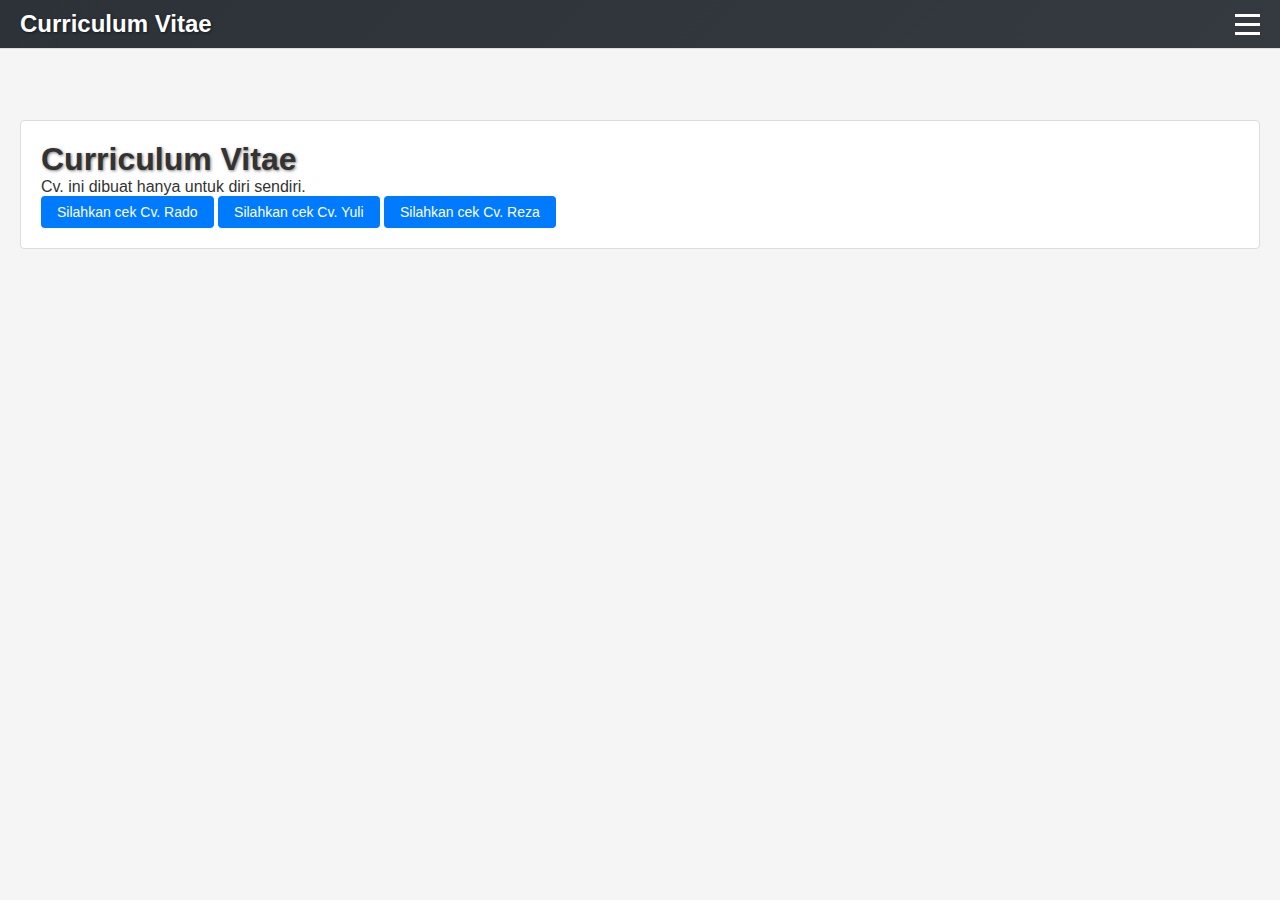
<file: index.html>
<!DOCTYPE html>
<html lang="id">
<head>
    <meta charset="UTF-8">
    <meta name="viewport" content="width=device-width, initial-scale=1.0">
    <title>Curriculum Vitae</title>
    <link rel="stylesheet" href="style.css">
</head>
<body>
    <header>
        <div class="logo"><a href="index.html">Curriculum Vitae</a></div>
        <div class="hamburger" id="hamburger" onclick="toggleMenu()">
            <div></div>
            <div></div>
            <div></div>
        </div>    
        <div class="menu" id="menu">
            <a href="index.html">Home</a>
            <a href="about.html">About</a>
            <a href="services.html">Services</a>
            <a href="contact.html">Contact</a>
        </div>
    </header>

    <main>
        <div class="card">
            <h1>Curriculum Vitae</h1>
            <p>Cv. ini dibuat hanya untuk diri sendiri.</p>
            <a href="rado.html" class="btn">Silahkan cek Cv. Rado</a>
            <a href="yuli.html" class="btn">Silahkan cek Cv. Yuli</a>
            <a href="reza.html" class="btn">Silahkan cek Cv. Reza</a>
        </div>
    </main>
    <script>
        // Toggle menu
        function toggleMenu() {
            const menu = document.getElementById('menu');
            const hamburger = document.getElementById('hamburger');
            menu.classList.toggle('show');
            hamburger.classList.toggle('open');
        }
    </script>
</body>
</html>
</file>
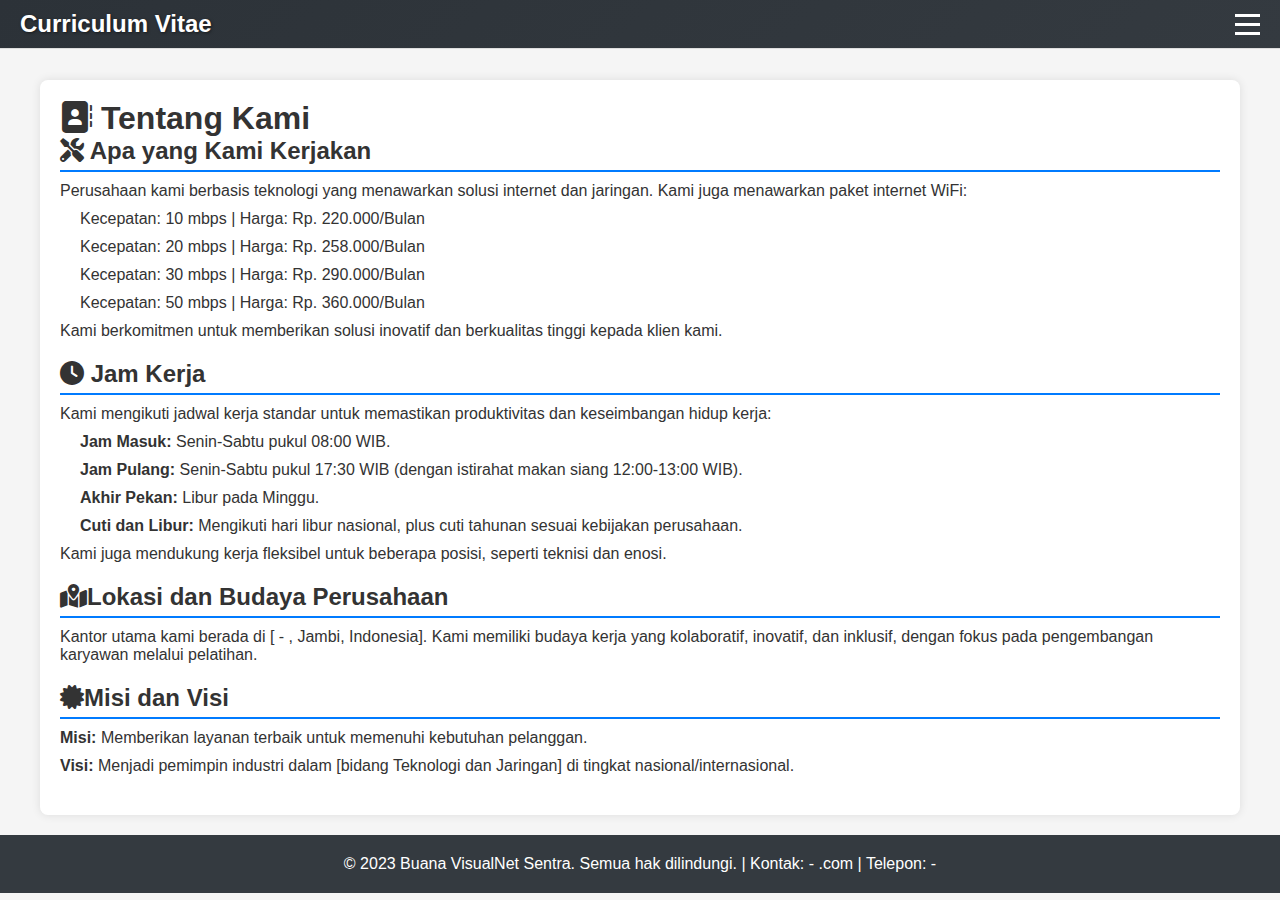
<file: about.html>
<!DOCTYPE html>
<html lang="id">
<head>
    <meta charset="UTF-8">
    <meta name="viewport" content="width=device-width, initial-scale=1.0">
    <title>Tentang Kami</title>
    <link rel="stylesheet" href="style.css">
    <link rel="stylesheet" href="https://cdnjs.cloudflare.com/ajax/libs/font-awesome/6.0.0/css/all.min.css">
</head>
<body>
    <header>
        <div class="logo"><a href="index.html">Curriculum Vitae</a></div>
        <div class="hamburger" id="hamburger" onclick="toggleMenu()">
            <div></div>
            <div></div>
            <div></div>
        </div>    
        <div class="menu" id="menu">
            <a href="index.html">Home</a>
            <a href="about.html">About</a>
            <a href="services.html">Services</a>
            <a href="contact.html">Contact</a>
        </div>
    </header>
    
    <div class="container">
        <h1><i class="fa fa-address-book"></i> Tentang Kami</h1>
        
        <div class="section">
            <h2><i class="fas fa-tools"></i> Apa yang Kami Kerjakan</h2>
            <p>Perusahaan kami berbasis teknologi yang menawarkan solusi internet dan jaringan. Kami juga menawarkan paket internet WiFi:</p>
            <ul>
                <li>Kecepatan: 10 mbps | Harga: Rp. 220.000/Bulan</li>
                <li>Kecepatan: 20 mbps | Harga: Rp. 258.000/Bulan</li>
                <li>Kecepatan: 30 mbps | Harga: Rp. 290.000/Bulan</li>
                <li>Kecepatan: 50 mbps | Harga: Rp. 360.000/Bulan</li>
            </ul>
            <p>Kami berkomitmen untuk memberikan solusi inovatif dan berkualitas tinggi kepada klien kami.</p>
        </div>
        
        <div class="section">
            <h2><i class="fas fa-clock"></i> Jam Kerja</h2>
            <p>Kami mengikuti jadwal kerja standar untuk memastikan produktivitas dan keseimbangan hidup kerja:</p>
            <ul>
                <li><strong>Jam Masuk:</strong> Senin-Sabtu pukul 08:00 WIB.</li>
                <li><strong>Jam Pulang:</strong> Senin-Sabtu pukul 17:30 WIB (dengan istirahat makan siang 12:00-13:00 WIB).</li>
                <li><strong>Akhir Pekan:</strong> Libur pada Minggu.</li>
                <li><strong>Cuti dan Libur:</strong> Mengikuti hari libur nasional, plus cuti tahunan sesuai kebijakan perusahaan.</li>
            </ul>
            <p>Kami juga mendukung kerja fleksibel untuk beberapa posisi, seperti teknisi dan enosi.</p>
        </div>
        
        <div class="section">
            <h2><i class="fas fa-map-marked-alt"></i>Lokasi dan Budaya Perusahaan</h2>
            <p>Kantor utama kami berada di [ - , Jambi, Indonesia]. Kami memiliki budaya kerja yang kolaboratif, inovatif, dan inklusif, dengan fokus pada pengembangan karyawan melalui pelatihan.</p>
        </div>
        
        <div class="section">
            <h2><i class="fas fa-certificate"></i>Misi dan Visi</h2>
            <p><strong>Misi:</strong> Memberikan layanan terbaik untuk memenuhi kebutuhan pelanggan.</p>
            <p><strong>Visi:</strong> Menjadi pemimpin industri dalam [bidang Teknologi dan Jaringan] di tingkat nasional/internasional.</p>
        </div>
    </div>
    
    <div class="footer">
        <p>&copy; 2023 Buana VisualNet Sentra. Semua hak dilindungi. | Kontak: - .com | Telepon: - </p>
    </div>

    <script>
        function toggleMenu() {
            const menu = document.getElementById('menu');
            const hamburger = document.getElementById('hamburger');
            menu.classList.toggle('show');
            hamburger.classList.toggle('open');
        }
    </script>
</body>
</html>
</file>
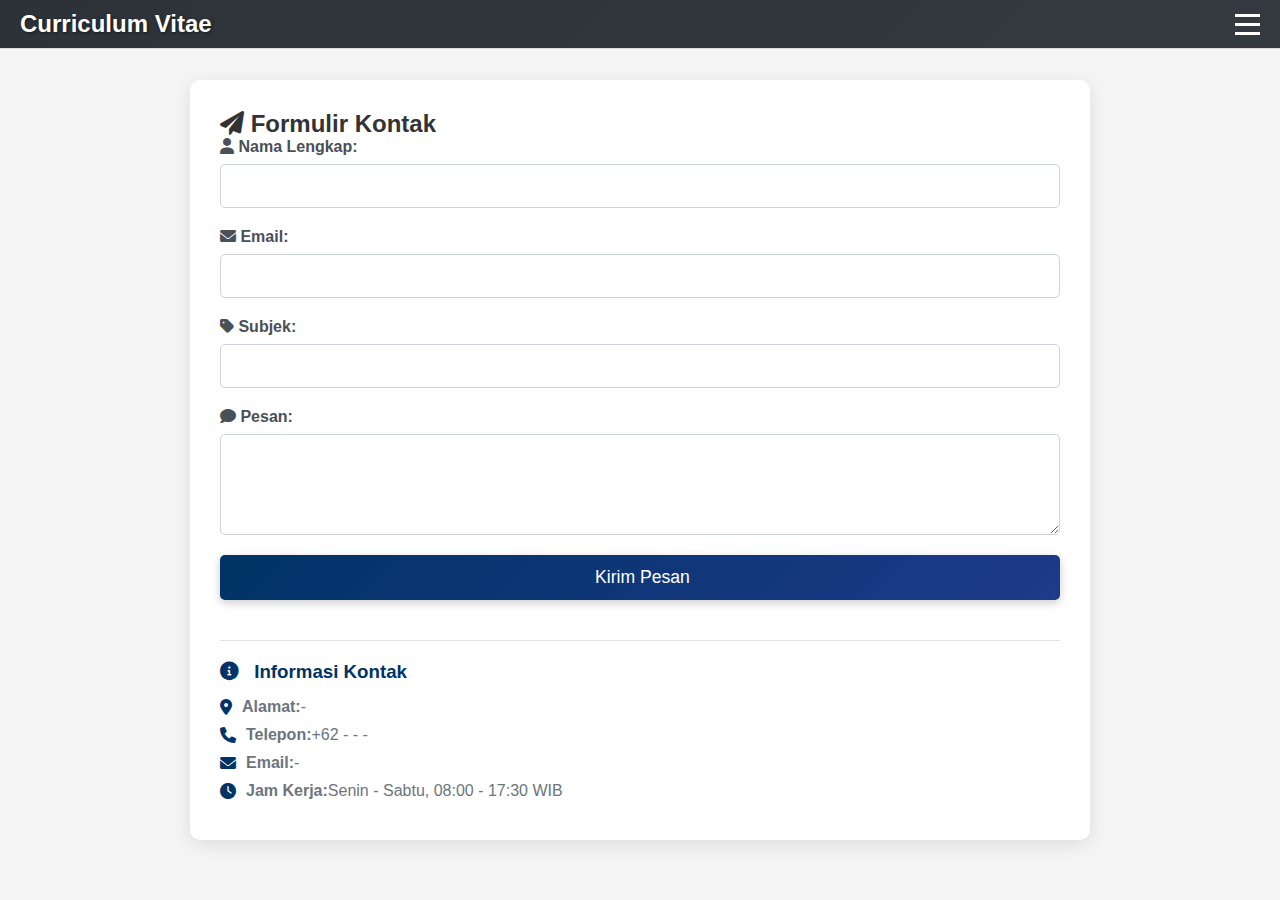
<file: contact.html>
<!DOCTYPE html>
<html lang="id">
<head>
    <meta charset="UTF-8">
    <meta name="viewport" content="width=device-width, initial-scale=1.0">
    <title>Hubungi Kami</title>
    <link rel="stylesheet" href="https://cdnjs.cloudflare.com/ajax/libs/font-awesome/6.0.0/css/all.min.css"> <!-- Untuk ikon -->
    <link rel="stylesheet" href="style.css">
</head>
<body>
    <header>
        <div class="logo"><a href="index.html">Curriculum Vitae</a></div>
        <div class="hamburger" id="hamburger" onclick="toggleMenu()">
            <div></div>
            <div></div>
            <div></div>
        </div>    
        <div class="menu" id="menu">
            <a href="index.html">Home</a>
            <a href="about.html">About</a>
            <a href="services.html">Services</a>
            <a href="contact.html">Contact</a>
        </div>
    </header>
    
    <div class="contact">
        <h2><i class="fas fa-paper-plane"></i> Formulir Kontak</h2>
        <form action="/submit-form" method="post"> <!-- Ganti action dengan endpoint server Anda -->
            <label for="name"><i class="fas fa-user"></i> Nama Lengkap:</label>
            <input type="text" id="name" name="name" required>
            
            <label for="email"><i class="fas fa-envelope"></i> Email:</label>
            <input type="email" id="email" name="email" required>
            
            <label for="subject"><i class="fas fa-tag"></i> Subjek:</label>
            <input type="text" id="subject" name="subject" required>
            
            <label for="message"><i class="fas fa-comment"></i> Pesan:</label>
            <textarea id="message" name="message" rows="5" required></textarea>
            
            <button type="submit"><i class="fas fa-send"></i> Kirim Pesan</button>
        </form>
        
        <div class="contact-info">
            <h3><i class="fas fa-info-circle"></i> Informasi Kontak</h3>
            <p><i class="fas fa-map-marker-alt"></i> <strong>Alamat:</strong> - </p>
            <p><i class="fas fa-phone"></i> <strong>Telepon:</strong> +62 - - - </p>
            <p><i class="fas fa-envelope"></i> <strong>Email:</strong> - </p>
            <p><i class="fas fa-clock"></i> <strong>Jam Kerja:</strong> Senin - Sabtu, 08:00 - 17:30 WIB</p>
        </div>
    </div>

    <script>
        // Animasi sederhana untuk memastikan elemen muncul saat scroll (opsional)
        window.addEventListener('scroll', function() {
            const elements = document.querySelectorAll('.container, .contact-info');
            elements.forEach(el => {
                const rect = el.getBoundingClientRect();
                if (rect.top < window.innerHeight - 100) {
                    el.style.opacity = '1';
                    el.style.transform = 'translateY(0)';
                }
            });
        });

        function toggleMenu() {
            const menu = document.getElementById('menu');
            const hamburger = document.getElementById('hamburger');
            menu.classList.toggle('show');
            hamburger.classList.toggle('open');
        }
    </script>
</body>
</html>
</file>
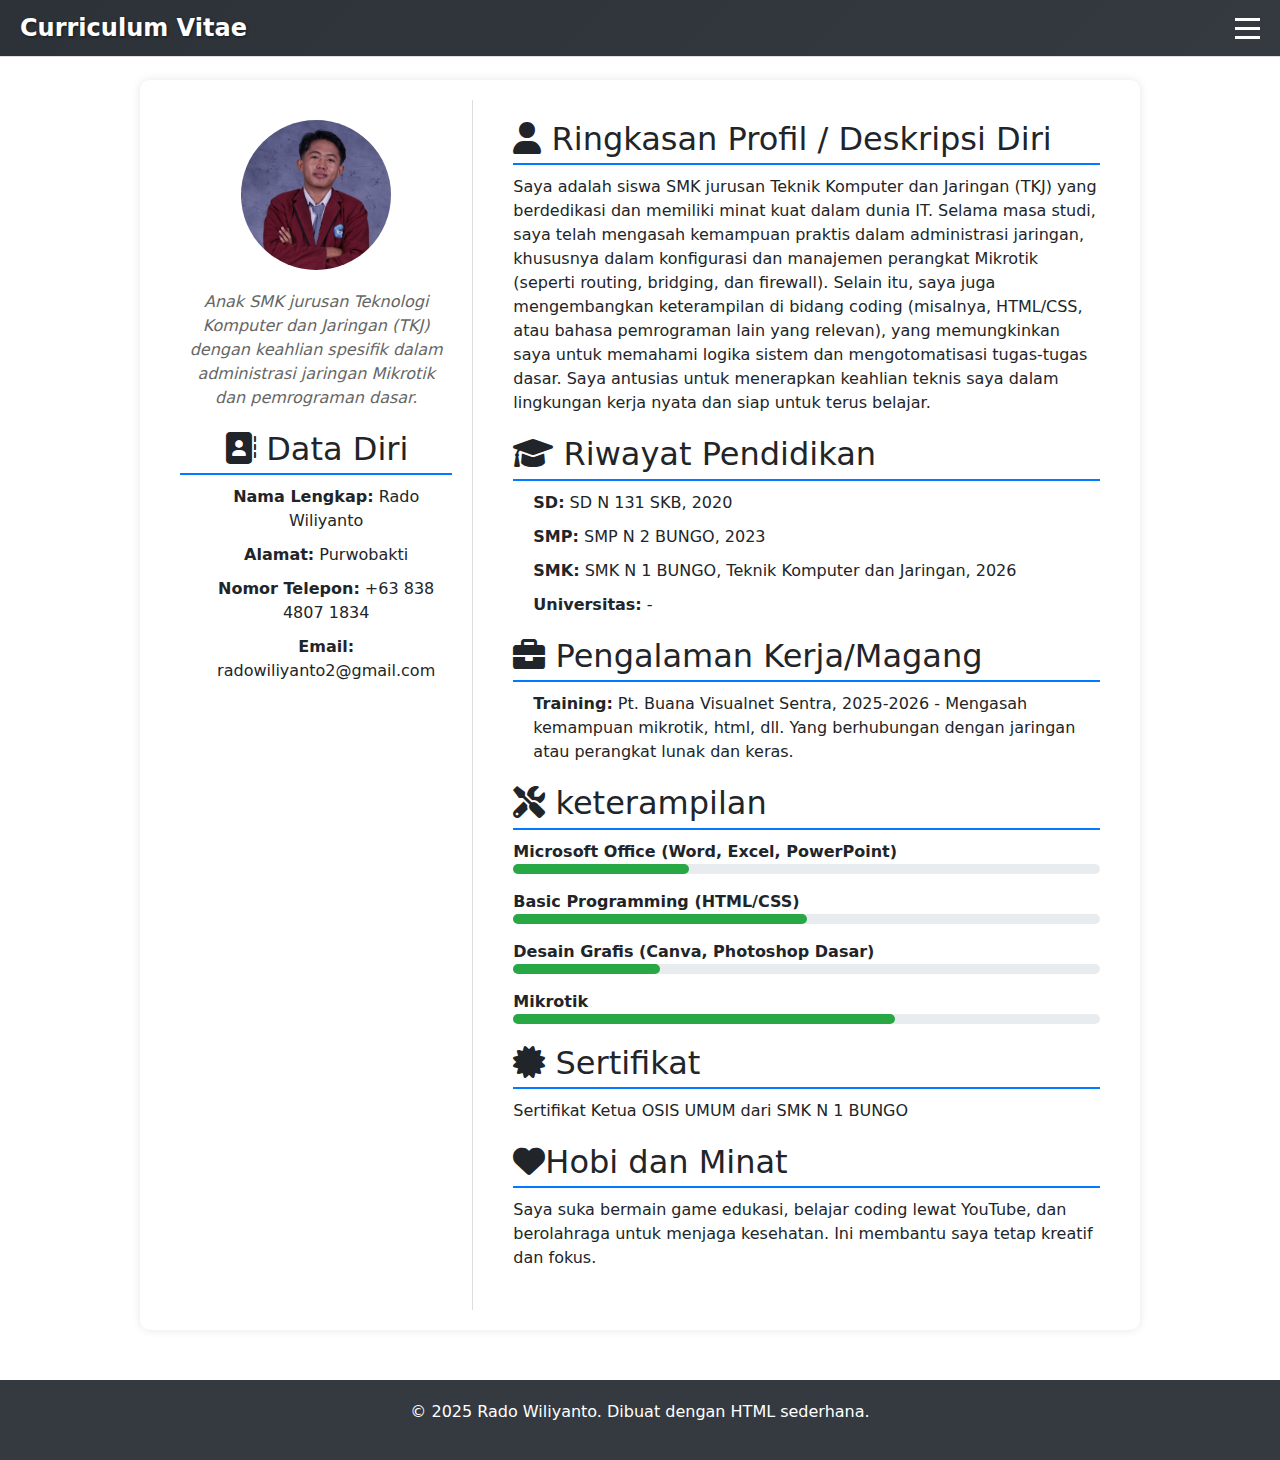
<file: rado.html>
<!DOCTYPE html>
<html lang="id">
<head>
    <meta charset="UTF-8">
    <meta name="viewport" content="width=device-width, initial-scale=1.0">
    <meta name="description" content="Curriculum Vitae Nama Anak - Fresh Graduate SMK Teknik Komputer, siap melamar pekerjaan entry-level.">
    <meta name="keywords" content="CV, Resume, Fresh Graduate, SMK, Teknik Komputer, Nama Anak">
    <title>Biodata</title>
    <link rel="stylesheet" href="style.css">
    <link href="https://c-dn.jsdelivr.net/npm/bootstrap@5.3.0/dist/css/bootstrap.min.css" rel="stylesheet">
    <link rel="stylesheet" href="https://cdnjs.cloudflare.com/ajax/libs/font-awesome/6.0.0/css/all.min.css">
</head>
<body>
    <header>
        <div class="logo"><a href="index.html">Curriculum Vitae</a></div>
        <div class="hamburger" id="hamburger" onclick="toggleMenu()">
            <div></div>
            <div></div>
            <div></div>
        </div>    
        <div class="menu" id="menu">
            <a href="index.html">Home</a>
            <a href="about.html">About</a>
            <a href="services.html">Services</a>
            <a href="contact.html">Contact</a>
        </div>
    </header>

    <div class="column">
        <!-- Kolom Kiri: Foto dan Info Dasar -->
        <div class="left-column">
            <img src="img/abang.jpg" alt="Foto Profil" class="photo">
            <p class="tagline">Anak SMK jurusan Teknologi Komputer dan Jaringan (TKJ) dengan keahlian spesifik dalam administrasi jaringan Mikrotik dan pemrograman dasar.</p>
            <div class="section">
                <h2><i class="fas fa-address-book"></i> Data Diri</h2>
                <ul>
                    <li><strong>Nama Lengkap:</strong> Rado Wiliyanto</li>
                    <li><strong>Alamat:</strong> Purwobakti</li>
                    <li><strong>Nomor Telepon:</strong> +63 838 4807 1834</li>
                    <li><strong>Email:</strong> radowiliyanto2@gmail.com</li>
                </ul>
            </div>
            <div class="social-links">
                <a href="https://youtube.com/@radobaelah?si=22huZnmBXTko5Fy2" class="btn" target="_blank"><i class="fa-brands fa-youtube"></i> You Tube</a>
                <a href="https://www.instagram.com/doo_0605?igsh=MTZzZGhybzFjMzM0eg==" class="btn" target="_blank"><i class="fa-brands fa-instagram"></i> Instagram</a>
                <a href="http://tiktok.com/@rado_bae" class="btn" target="_blank"><i class="fa-brands fa-tiktok"></i> Tik Tok</a>
            </div>
        </div>

        <!-- Kolom Kanan: Detail Lengkap -->
        <div class="right-column">
            <div class="section">
                <h2><i class="fas fa-user"></i> Ringkasan Profil / Deskripsi Diri</h2>
                <p>Saya adalah siswa SMK jurusan Teknik Komputer dan Jaringan (TKJ) yang berdedikasi dan memiliki minat kuat dalam dunia IT. Selama masa studi, saya telah mengasah kemampuan praktis dalam administrasi jaringan, khususnya dalam konfigurasi dan manajemen perangkat Mikrotik (seperti routing, bridging, dan firewall). Selain itu, saya juga mengembangkan keterampilan di bidang coding (misalnya, HTML/CSS, atau bahasa pemrograman lain yang relevan), yang memungkinkan saya untuk memahami logika sistem dan mengotomatisasi tugas-tugas dasar. Saya antusias untuk menerapkan keahlian teknis saya dalam lingkungan kerja nyata dan siap untuk terus belajar.</p>
            </div>
            <div class="section">
                <h2><i class="fas fa-graduation-cap"></i> Riwayat Pendidikan</h2>
                <ul>
                    <li><strong>SD:</strong> SD N 131 SKB, 2020</li>
                    <li><strong>SMP:</strong> SMP N 2 BUNGO, 2023</li>
                    <li><strong>SMK:</strong> SMK N 1 BUNGO, Teknik Komputer dan Jaringan, 2026</li>
                    <li><strong>Universitas:</strong> - </li>
                </ul>
            </div>

            <div class="section">
                <h2><i class="fas fa-briefcase"></i> Pengalaman Kerja/Magang</h2>
                <ul>
                    <li><strong>Training:</strong> Pt. Buana Visualnet Sentra, 2025-2026 - Mengasah kemampuan mikrotik, html, dll. Yang berhubungan dengan jaringan atau perangkat lunak dan keras.</li>
                </ul>
            </div>

            <div class="section">
                <h2><i class="fas fa-tools"></i> keterampilan</h2>
                <div class="mb-3">
                    <strong>Microsoft Office (Word, Excel, PowerPoint)</strong>
                    <div class="skill-bar">
                        <div class="skill-fill" style="width: 30%;"></div>
                    </div>
                </div>
                <div class="mb-3">
                    <strong>Basic Programming (HTML/CSS)</strong>
                    <div class="skill-bar">
                        <div class="skill-fill" style="width: 50%;"></div>
                    </div>
                </div>
                <div class="mb-3">
                    <strong>Desain Grafis (Canva, Photoshop Dasar)</strong>
                    <div class="skill-bar">
                        <div class="skill-fill" style="width: 25%;"></div>
                    </div>
                </div>
                <div class="mb-3">
                    <strong>Mikrotik</strong>
                    <div class="skill-bar">
                        <div class="skill-fill" style="width: 65%;"></div>
                    </div>
                </div>
            </div>

            <div class="section">
                <h2><i class="fas fa-certificate"></i> Sertifikat</h2>
                <p>Sertifikat Ketua OSIS UMUM dari SMK N 1 BUNGO</p>
            </div>

            <div class="section">
                <h2><i class="fas fa-heart"></i>Hobi dan Minat</h2>
                <p>Saya suka bermain game edukasi, belajar coding lewat YouTube, dan berolahraga untuk menjaga kesehatan. Ini membantu saya tetap kreatif dan fokus.</p>
            </div>
        </div>
    </div>
    <div class="footer">
        <p>&copy; 2025 Rado Wiliyanto. Dibuat dengan HTML sederhana.</p>
    </div>
    <script>
        function toggleMenu() {
            const menu = document.getElementById('menu');
            const hamburger = document.getElementById('hamburger');
            menu.classList.toggle('show');
            hamburger.classList.toggle('open');
        }
    </script>
</body>
</html>
</file>
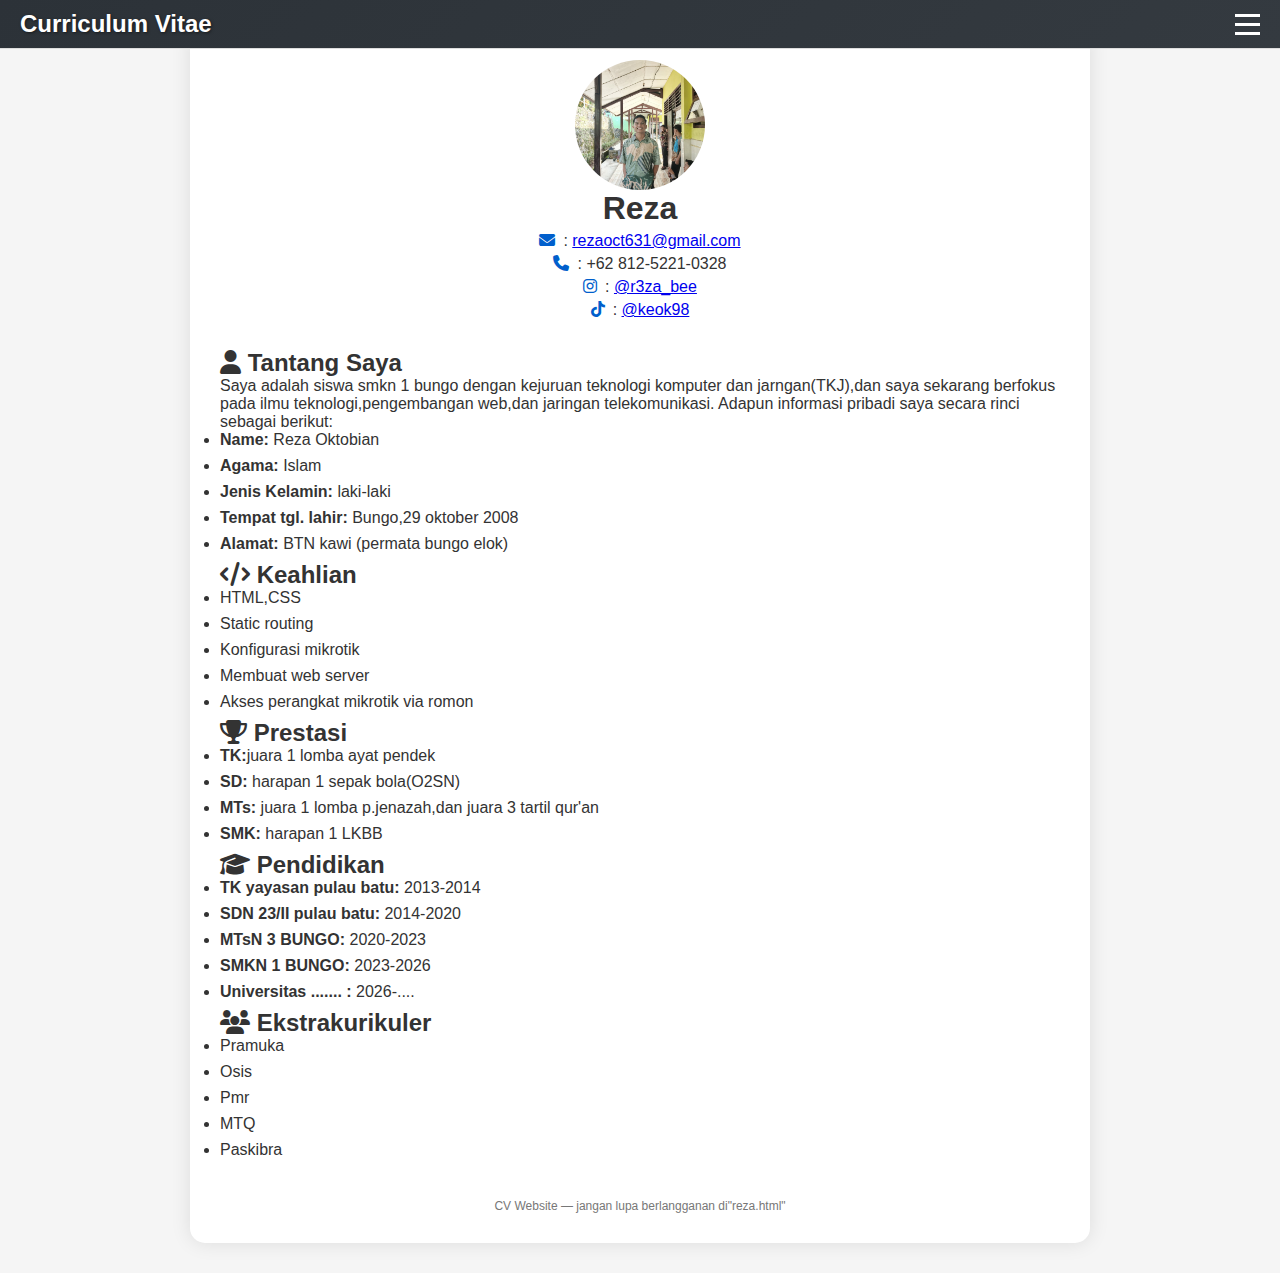
<file: reza.html>
<!DOCTYPE html>
<html lang="id">
<head>
    <meta charset="UTF-8">
    <meta name="viewport" content="width=device-width, initial-scale=1.0">
    <title>CV - REZA</title>
    <link rel="stylesheet" href="style.css">
    <link rel="stylesheet" href="https://cdnjs.cloudflare.com/ajax/libs/font-awesome/6.5.0/css/all.min.css">
</head>
<body>
    <header>
        <div class="logo"><a href="index.html">Curriculum Vitae</a></div>
        <div class="hamburger" id="hamburger" onclick="toggleMenu()">
            <div></div>
            <div></div>
            <div></div>
        </div>    
        <div class="menu" id="menu">
            <a href="index.html">Home</a>
            <a href="about.html">About</a>
            <a href="services.html">Services</a>
            <a href="contact.html">Contact</a>
        </div>
    </header>

    <div class="container3">
        <div>
            <img src="img/rezak.jpg" class="profile-pic" alt="Foto Profil">
            <h1>Reza</h1>
            <div class="info">
                <p><i class="fa-solid fa-envelope"></i>: <a href="rezaoct631@gmail.com">rezaoct631@gmail.com</a></p>
                <p><i class="fa-solid fa-phone"></i>: +62 812-5221-0328</p>
                <p><i class="fa-brands fa-instagram"></i>: <a href="https://www.instagram.com/r3za_bee?igsh=MWNuY3dvNjdndGpsYg==" target="_blank">@r3za_bee</a></p>
                <p><i class="fa-brands fa-tiktok"></i>: <a href="https://www.tiktok.com/@keok98?_r=1&_d=efe64d20b81k6c&sec_uid=MS4wLjABAAAAplscnenb9rv C1zjYh6bL3JsUcLwK22LXdiSTgCVJa0gkXOZVXuykVPheI_tSht7b&share_author_id=6925661460634960901&sharer_language=id&source=h5_t&u_code=dh0fa97faekljh&timestamp=1763454429&user_id=6925661460634960901&sec_user_id=MS4wLjABAAAAplscnenb9rvC1zjYh6bL3JsUcLwK22LXdiSTgCVJa0gkXOZVXuykVPheI_tSht7b&item_author_type=1&utm_source=copy&utm_campaign=client_share&utm_medium=android&share_iid=7571345464693524240&share_link_id=43e1fc9c-0615-466e-9f5c-ee26f01ebeac&share_app_id=1180&ugbiz_name=ACCOUNT&ug_btm=b8727%2Cb7360&social_share_type=5&enable_checksum=1" target="_blank">@keok98</a></p>
            </div>
        </div>
        <h2><i class="fa-solid fa-user"></i> Tantang Saya</h2>
        <p>Saya adalah siswa smkn 1 bungo dengan kejuruan teknologi komputer dan jarngan(TKJ),dan saya sekarang berfokus pada ilmu teknologi,pengembangan web,dan jaringan telekomunikasi. Adapun informasi pribadi saya secara rinci sebagai berikut:</p>
        <ul>
            <li><strong>Name: </strong> Reza Oktobian</li>
            <li><strong>Agama: </strong> Islam</li>
            <li><strong>Jenis Kelamin: </strong> laki-laki</li>
            <li><strong>Tempat tgl. lahir: </strong> Bungo,29 oktober 2008</li>
            <li><strong>Alamat: </strong> BTN kawi (permata bungo elok)</li>
        </ul>
        <h2><i class="fa-solid fa-code"></i>   Keahlian</h2>
        <ul>
            <li>HTML,CSS</li>
            <li>Static routing</li>
            <li>Konfigurasi mikrotik</li>
            <li>Membuat web server</li>
            <li>Akses perangkat mikrotik via romon</li>
        </ul>
        <h2><i class="fa-solid fa-trophy"></i>   Prestasi</h2>
        <ul> 
            <li><strong>TK:</strong>juara 1 lomba ayat pendek</li>
            <li><strong>SD:</strong> harapan 1 sepak bola(O2SN)</li>
            <li><strong>MTs:</strong> juara 1 lomba p.jenazah,dan juara 3 tartil qur'an</li>
            <li><strong>SMK:</strong> harapan 1 LKBB</li>
        </ul>
        <h2><i class="fa-solid fa-graduation-cap"></i>   Pendidikan</h2>
        <ul>
            <li><strong>TK yayasan pulau batu:</strong> 2013-2014</li>
            <li><strong>SDN 23/II pulau batu:</strong> 2014-2020</li>
            <li><strong>MTsN 3 BUNGO:</strong> 2020-2023</li>
            <li><strong>SMKN 1 BUNGO:</strong> 2023-2026</li>
            <li><strong>Universitas ....... :</strong> 2026-....</li>
        </ul>
        <h2><i class="fa-solid fa-users"></i>   Ekstrakurikuler</h2>
        <ul>
            <li><strong></strong> Pramuka</li>
            <li><strong></strong> Osis</li>
            <li><strong></strong> Pmr</li>
            <li><strong></strong> MTQ</li>
            <li><strong></strong> Paskibra</li>
        </ul>
        <p style="text-align:center; margin-top:40px; color:#777; font-size:12px;">CV Website — jangan lupa berlangganan di"reza.html"</p>
    </div>

    <script>
        function toggleMenu() {
            const menu = document.getElementById('menu');
            const hamburger = document.getElementById('hamburger');
            menu.classList.toggle('show');
            hamburger.classList.toggle('open');
        }
    </script>
</body>
</html>
</file>
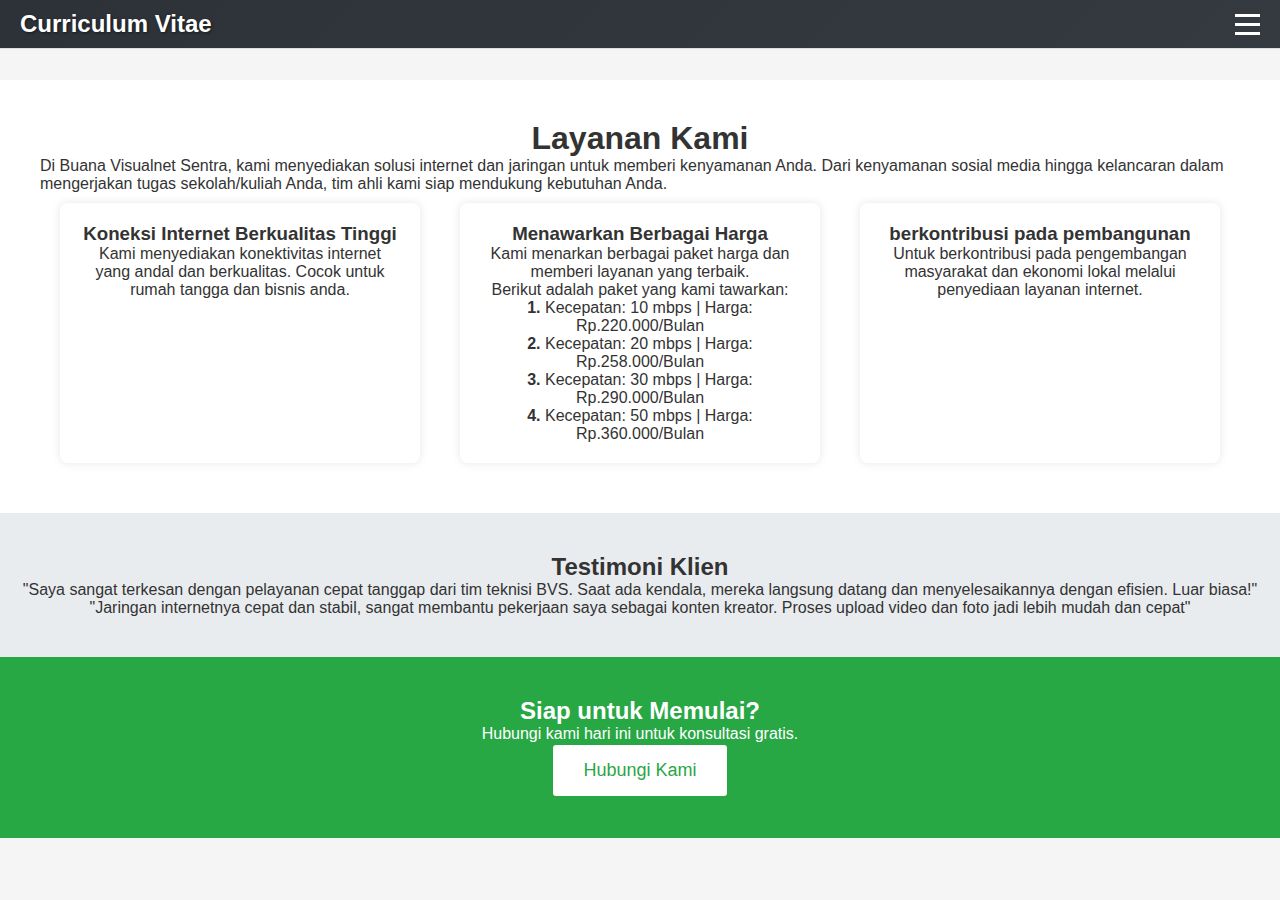
<file: services.html>
<!DOCTYPE html>
<html lang="en">
<head>
    <meta charset="UTF-8">
    <meta name="viewport" content="width=device-width, initial-scale=1.0">
    <title>Layanan kami</title>
    <link rel="stylesheet" href="style.css">
</head>
<body>
    <header>
        <div class="logo"><a href="index.html">Curriculum Vitae</a></div>
        <div class="hamburger" id="hamburger" onclick="toggleMenu()">
            <div></div>
            <div></div>
            <div></div>
        </div>    
        <div class="menu" id="menu">
            <a href="index.html">Home</a>
            <a href="about.html">About</a>
            <a href="services.html">Services</a>
            <a href="contact.html">Contact</a>
        </div>
    </header>

    <section id="services" class="services">
        <h1>Layanan Kami</h1>
        <p>Di Buana Visualnet Sentra, kami menyediakan solusi internet dan jaringan untuk memberi kenyamanan Anda. Dari kenyamanan sosial media hingga kelancaran dalam mengerjakan tugas sekolah/kuliah Anda, tim ahli kami siap mendukung kebutuhan Anda.</p>
        <div class="service-card">
            <h3>Koneksi Internet Berkualitas Tinggi</h3>
            <p>Kami menyediakan konektivitas internet yang andal dan berkualitas. Cocok untuk rumah tangga dan bisnis anda.</p>
        </div>
        <div class="service-card">
            <h3>Menawarkan Berbagai Harga</h3>
            <p>Kami menarkan berbagai paket harga dan memberi layanan yang terbaik.</p>
            <p>Berikut adalah paket yang kami tawarkan:</p>
            <p><strong>1. </strong>Kecepatan: 10 mbps | Harga: Rp.220.000/Bulan</p>
            <p><strong>2. </strong>Kecepatan: 20 mbps | Harga: Rp.258.000/Bulan</p>
            <p><strong>3. </strong>Kecepatan: 30 mbps | Harga: Rp.290.000/Bulan</p>
            <p><strong>4. </strong>Kecepatan: 50 mbps | Harga: Rp.360.000/Bulan</p>
        </div>
        <div class="service-card">
            <h3>berkontribusi pada pembangunan</h3>
            <p>Untuk berkontribusi pada pengembangan masyarakat dan ekonomi lokal melalui penyediaan layanan internet.</p>
        </div>
    </section>

    <section class="testimonials">
        <h2>Testimoni Klien</h2>
        <p>"Saya sangat terkesan dengan pelayanan cepat tanggap dari tim teknisi BVS. Saat ada kendala, mereka langsung datang dan menyelesaikannya dengan efisien. Luar biasa!"</p>
        <p>"Jaringan internetnya cepat dan stabil, sangat membantu pekerjaan saya sebagai konten kreator. Proses upload video dan foto jadi lebih mudah dan cepat"</p>
    </section>

    <section class="cta">
        <h2>Siap untuk Memulai?</h2>
        <p>Hubungi kami hari ini untuk konsultasi gratis.</p>
        <a class="btnn" href="contact.html">Hubungi Kami</a>
    </section>

    <script>
        function toggleMenu() {
            const menu = document.getElementById('menu');
            const hamburger = document.getElementById('hamburger');
            menu.classList.toggle('show');
            hamburger.classList.toggle('open');
        }
    </script>
</body>
</html>
</file>
<file: style.css>
* {
    margin: 0;
    padding: 0;
    box-sizing: border-box;
}
body {
    font-family: "Poppins", 'Segoe UI', Tahoma, Geneva, Verdana, sans-serif, arial, sans-serif;
    margin: 0;
    padding: 0;
    background-color: #f5f5f5;
    color: #333;
    overflow-x: hidden;
}
header {
    background: linear-gradient(135deg, #2c3238 0%, #343a40 100%);
    color: white;
    text-shadow: 1px 1px 3px rgba(0,0,0,0.5);
    padding: 10px 20px;
    display: flex;
    justify-content: space-between;
    align-items: center;
    position: fixed;
    width: 100%;
    top: 0;
    border-bottom: 1px solid #ddd;
    z-index: 1000;
    transition: background-color 0.3s ease;
    animation: fadeInUp 1s ease-out;
}
header:hover {
    background-color: #555;
}
.logo {
    font-size: 24px;
    font-weight: bold;
    cursor: pointer;
    transition: color 0.3s ease;
}
.logo a {
    color: white;
    text-decoration: none;
}
.logo a:hover {
    color: #333;
}
.hamburger {
    display: flex; 
    flex-direction: column; 
    cursor: pointer; 
    transition: transform 0.3s ease;
}
.hamburger:hover { 
    transform: rotate(90deg); 
}
.hamburger div { 
    width: 25px; 
    height: 3px; 
    background-color: white; 
    margin: 3px 0; 
    transition: all 0.3s ease; 
}
.hamburger.open div:nth-child(1) { 
    transform: rotate(45deg) translate(5px, 5px); 
}
.hamburger.open div:nth-child(2) { 
    opacity: 0; 
}
.hamburger.open div:nth-child(3) { 
    transform: rotate(-45deg) translate(7px, -6px); 
}
.menu { 
    display: none; 
    position: absolute; 
    top: 50px; 
    right: 20px; 
    background-color: #333; 
    padding: 10px; 
    border-radius: 5px; 
    opacity: 0; 
    transform: translateY(-10px); 
    transition: all 0.3s ease; 
}
.menu.show { 
    display: block; 
    opacity: 1; 
    transform: translateY(0); 
}
.menu a { 
    color: white; 
    text-decoration: none; 
    display: block; 
    padding: 5px 0; 
    transition: background-color 0.3s ease; 
}
.menu a:hover { 
    background-color: #555; 
}
.container { 
    max-width: 1200px; 
    margin: 20px auto; 
    margin-top: 80px;
    padding: 20px; 
    background: white; 
    border-radius: 8px; 
    box-shadow: 0 0 10px rgba(0,0,0,0.1); 
    animation: fadeIn 1.5s ease-out;
}
main {
    margin-top: 80px;
    padding: 20px;
    animation: fadeIn 1.5s ease-out;
}
.card {
    background-color: #fff;
    border: 1px solid #ddd;
    padding: 20px;
    margin: 20px 0;
    border-radius: 4px;
    animation: slideInLeft 1.5s ease-out;
}
.card h1 {
    text-shadow: 1px 1px 3px rgba(0,0,0,0.5);
}
.btn {
    display: inline-block;
    padding: 8px 16px;
    background-color: #007bff;
    color: #fff;
    text-decoration: none;
    border: none;
    font-size: 14px;
    border-radius: 4px;
}
.btn:hover {
    background: #764ba2;
    transform: translateY(-2px);
    box-shadow: 0 6px 20px rgba(0,0,0,0.3);
}
.container2 {
    display: flex;
    max-width: 1000px;
    margin: 40px auto;
    box-shadow: 0px 0px 25px rgba(0,0,0,0.15);
    background: white;
    margin-top: 80px;
    border-radius: 10px;
    overflow: hidden;
    animation: fadeIn 1.5s ease-out;
}
.left {
    width: 35%;
    background: linear-gradient(160deg, #004aad, #2a7fff);
    color: white;
    padding: 30px;
    box-sizing: border-box;
}
.left .profile-pic {
    width: 140px;
    height: 140px;
    border-radius: 50%;
    margin: 20px auto;
    border: 4px solid white;
    object-fit: cover;
    display: block;
}
.left h2 {
    text-align: center;
    margin-bottom: 10px;
}
.left p {
    text-align: center;
    font-size: 14px;
    margin-bottom: 30px;
    opacity: 0.9;
}
.left h3 {
    margin-top: 30px;
    border-bottom: 2px solid white;
    padding-bottom: 5px;
}
.skills span {
    display: inline-block;
    padding: 6px 10px;
    background: rgba(255,255,255,0.2);
    margin: 5px 0;
    border-radius: 5px;
    font-size: 13px;
}
.right {
    width: 65%;
    padding: 40px;
    box-sizing: border-box;
}
.right h2 {
    color: #004aad;
    border-left: 5px solid #004aad;
    padding-left: 10px;
    margin-bottom: 10px;
}
.container3 {
    width: 80%;
    max-width: 900px;
    background: white;
    margin: 30px auto;
    padding: 30px;
    border-radius: 15px;
    box-shadow: 0px 0px 20px rgba(0,0,0,0.1);
    animation: fadeIn 1.5s ease-out;
}
.profile-pic {
    width: 130px;
    height: 130px;
    border-radius: 50%;
    object-fit: cover;
    display: block;
    margin: 0 auto;
}
.container3 h1 {
    text-align: center;
    margin-bottom: 5px;
}
.info {
    text-align: center;
    margin-bottom: 30px;
    font-size: 15px;
}
.container3 ul li {
    margin-bottom: 8px;
    animation: slideInLeft 1.5s ease-out;
}
.info p {
    font-size: 16px;
    margin: 5px 0;
}
.info i {
    margin-right: 8px;
    color: #005fcc;
}
.column {
    max-width: 1000px;
    margin: 50px auto;
    background: white;
    margin-top: 80px;
    padding: 20px;
    border-radius: 10px;
    box-shadow: 0 0 10px rgba(0,0,0,0.1);
    display: grid;
    grid-template-columns: 1fr 2fr; /* Kolom kiri lebih kecil, kanan lebih besar */
    gap: 20px;
    animation: fadeIn 1.5s ease-out;
}
.left-column {
    text-align: center;
    padding: 20px;
    border-right: 1px solid #ddd;
}
.photo {
    width: 150px;
    height: 150px;
    border-radius: 50%;
    object-fit: cover;
    margin-bottom: 20px;
}
.right-column {
    padding: 20px;
}
.right-column h1 {
    color: #007bff;
    margin-bottom: 10px;
}
.tagline {
    font-style: italic;
    color: #666;
    margin-bottom: 20px;
}
.section {
    margin-bottom: 20px;
    animation: slideInLeft 1.5s ease-out;
}
.section h2 {
    border-bottom: 2px solid #007bff;
    padding-bottom: 5px;
    margin-bottom: 10px;
}
.section p {
    margin: 10px 0;
}
.section ul {
    list-style-type: none;
    padding: 0;
    padding-left: 20px;
}
.section li {
    margin-bottom: 10px;
}
.social-links {
    display: flex;
    justify-content: center;
    gap: 10px;
}
.social-links a {
    text-decoration: none;
    color: white;
    font-weight: bold;
}
.skill-bar {
    background-color: #e9ecef;
    border-radius: 5px;
    height: 10px;
    margin-bottom: 10px;
}
.skill-fill {
    background-color: #28a745;
    height: 100%;
    border-radius: 5px;
}
.services {
    background: white;
    margin-top: 80px;
    padding: 40px;
    display: flex;
    justify-content: space-around;
    flex-wrap: wrap;
    animation: fadeIn 1.5s ease-out;
}
.services h1 {
    text-align: center;
}
.service-card {
    background: white;
    border-radius: 8px;
    box-shadow: 0 0 10px rgba(0,0,0,0.1);
    padding: 20px;
    margin: 10px;
    text-align: center;
    width: 30%;
    animation: slideInLeft 1.5s ease-out;
}
.service-card h3 {
    text-align: center;
}
.service-card:hover {
    transform: translateY(-10px);
}
.testimonials {
    background-color: #e9ecef;
    padding: 40px 20px;
    text-align: center;
}
.contact {
    max-width: 900px;
    margin: 30px auto;
    margin-top: 80px;
    padding: 30px;
    background-color: white;
    border-radius: 10px;
    box-shadow: 0 5px 20px rgba(0,0,0,0.1);
    animation: fadeIn 1.5s ease-out;
}
form {
    display: flex;
    flex-direction: column;
}
label {
    margin-bottom: 8px;
    font-weight: bold;
    color: #495057; /* Abu-abu gelap untuk label */
}
input, textarea {
    padding: 12px;
    margin-bottom: 20px;
    border: 1px solid #ced4da; /* Border abu-abu netral */
    border-radius: 5px;
    transition: all 0.3s ease;
    font-size: 1em;
    background-color: #fff;
}
input:focus, textarea:focus {
    border-color: #003366; /* Aksen biru navy */
    box-shadow: 0 0 8px rgba(0, 51, 102, 0.3);
    transform: scale(1.01);
}
button {
    padding: 12px;
    background: linear-gradient(135deg, #003366 0%, #1e3a8a 100%); /* Gradien biru formal */
    color: white;
    border: none;
    border-radius: 5px;
    cursor: pointer;
    font-size: 1.1em;
    transition: all 0.3s ease;
    box-shadow: 0 3px 10px rgba(0,0,0,0.2);
}
button:hover {
    transform: translateY(-2px);
    box-shadow: 0 6px 20px rgba(0,0,0,0.3);
}
.contact-info {
    margin-top: 40px;
    padding-top: 20px;
    border-top: 1px solid #dee2e6; /* Border abu-abu tipis */
    animation: slideInLeft 1.5s ease-out;
}
.contact-info h3 {
    margin-bottom: 15px;
    color: #003366; /* Biru navy untuk heading */
}
.contact-info p {
    margin: 10px 0;
    display: flex;
    align-items: center;
    color: #6c757d; /* Abu-abu untuk teks */
}
.contact-info i {
    margin-right: 10px;
    color: #003366; /* Aksen biru navy pada ikon */
}
.cta {
    background-color: #28a745;
    color: white;
    text-align: center;
    padding: 40px 20px;
}
.btnn {
    display: inline-block;
    background-color: white;
    color: #28a745;
    text-decoration: none;
    border: 2px solid #28a745;
    padding: 15px 30px;
    font-size: 18px;
    cursor: pointer;
    border-radius: 5px;
}
.btnn:hover {
    background-color: #188231;
    color: white;
}
.footer {
    background-color: #343a40;
    color: white;
    text-align: center;
    padding: 20px;
}
@keyframes fadeIn {
    from { opacity: 0; transform: translateY(20px); }
    to { opacity: 1; transform: translateY(0); }
}
@keyframes fadeInUp {
    from { opacity: 0; transform: translateY(-20px); }
    to { opacity: 1; transform: translateY(0); }
}
@keyframes slideInLeft {
    from { opacity: 0; transform: translateX(-30px); }
    to { opacity: 1; transform: translateX(0); }
}
@media (max-width: 768px) {
    .column {
        grid-template-columns: 1fr; /* Responsif: satu kolom di mobile */
    }
    .left-column {
        border-right: none;
        border-bottom: 1px solid #ddd;
    }
}
@media (max-width: 768px) { 
    .container { padding: 10px; } 
}
</file>
